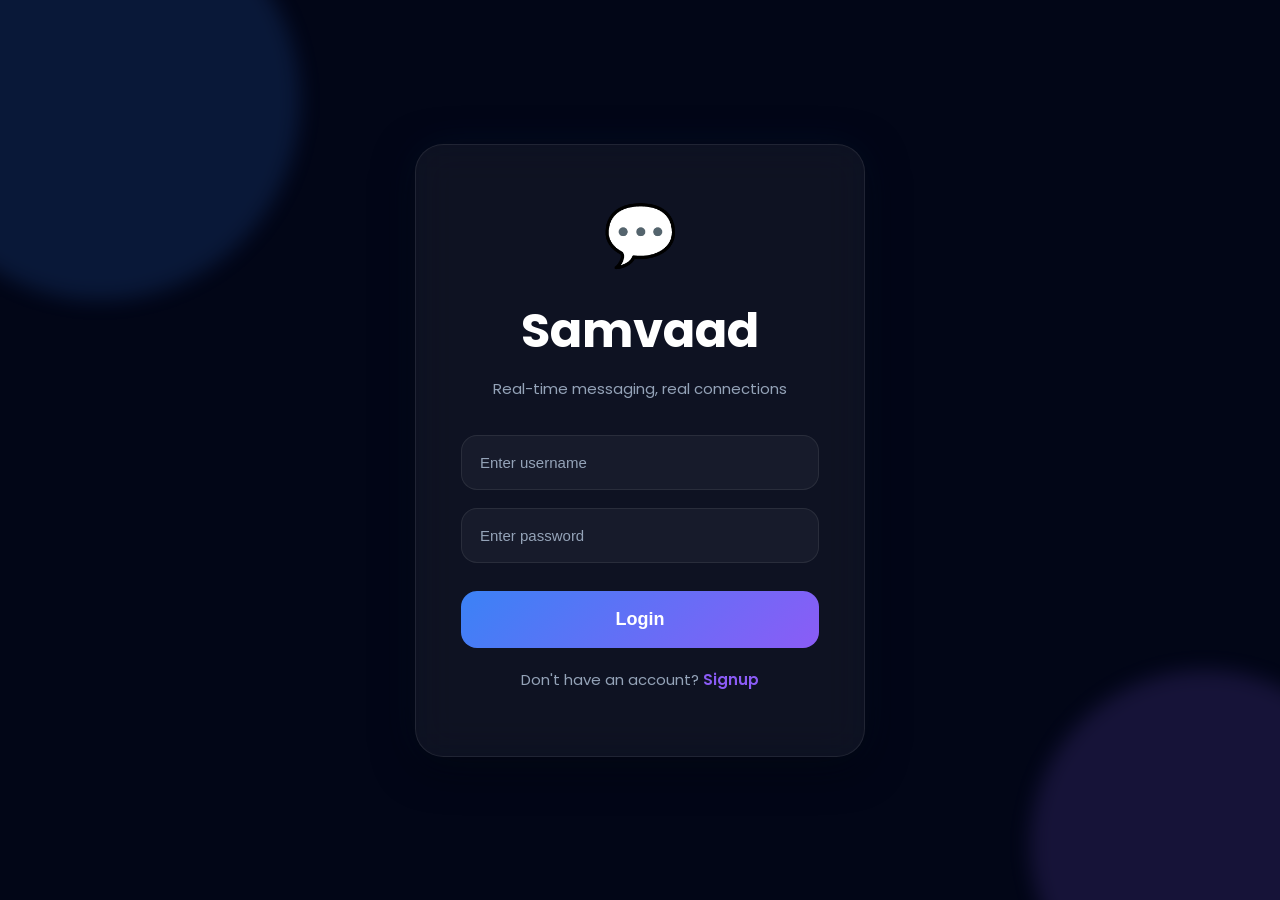
<file: src/main/resources/static/index.html>
<!DOCTYPE html>
<html lang="en">

<head>

    <meta charset="UTF-8">

    <meta name="viewport"
          content="width=device-width, initial-scale=1.0">

    <title>Samvaad</title>

    <link rel="stylesheet" href="login.css">

    <link rel="preconnect"
          href="https://fonts.googleapis.com">

    <link rel="preconnect"
          href="https://fonts.gstatic.com"
          crossorigin>

    <link href="https://fonts.googleapis.com/css2?family=Poppins:wght@300;400;500;600;700&display=swap"
          rel="stylesheet">

</head>

<body>

<div class="background">

    <div class="circle one"></div>

    <div class="circle two"></div>

</div>

<div class="container">

    <div class="card">

        <div class="logo">

            💬

        </div>

        <h1>
            Samvaad
        </h1>

        <p class="subtitle">
            Real-time messaging, real connections
        </p>

        <!-- LOGIN FORM -->

        <div id="loginForm"
             class="form-container">

            <input
                    type="text"
                    id="loginUsername"
                    placeholder="Enter username"
                    autocomplete="off">

            <input
                    type="password"
                    id="loginPassword"
                    placeholder="Enter password"
                    autocomplete="new-password">

            <button id="loginBtn">
                Login
            </button>

            <p class="switchText">

                Don't have an account?

                <a href="#"
                   id="showSignup">

                    Signup

                </a>

            </p>

        </div>

        <!-- SIGNUP FORM -->

        <div id="signupForm"
             class="form-container"
             style="display:none;">

            <input
                    type="text"
                    id="signupUsername"
                    placeholder="Choose username">

            <input
                    type="password"
                    id="signupPassword"
                    placeholder="Choose password">

            <button id="signupBtn">
                Create Account
            </button>

            <p class="switchText">

                Already have an account?

                <a href="#"
                   id="showLogin">

                    Login

                </a>

            </p>

        </div>

        <p id="message"></p>

    </div>

</div>

<script src="login.js"></script>

</body>
</html>
</file>
<file: src/main/resources/static/login.css>
*{
    margin:0;
    padding:0;
    box-sizing:border-box;
}

body{
    height:100vh;
    overflow:hidden;
    font-family:'Poppins',sans-serif;
    background:#020617;
    display:flex;
    justify-content:center;
    align-items:center;
    position:relative;
}

/* Background */

.background{
    position:absolute;
    width:100%;
    height:100%;
    overflow:hidden;
}

.circle{
    position:absolute;
    border-radius:50%;
    background:rgba(59,130,246,0.15);
    filter:blur(10px);
}

.one{
    width:400px;
    height:400px;
    top:-100px;
    left:-100px;
}

.two{
    width:350px;
    height:350px;
    bottom:-120px;
    right:-100px;
    background:rgba(139,92,246,0.15);
}

/* Main Container */

.container{
    position:relative;
    z-index:2;
}

.card{
    width:450px;
    padding:45px;
    border-radius:28px;

    background:rgba(255,255,255,0.05);

    backdrop-filter:blur(18px);

    border:1px solid rgba(255,255,255,0.08);

    box-shadow:
            0 10px 40px rgba(0,0,0,0.5),
            0 0 40px rgba(59,130,246,0.08);

    text-align:center;
}

/* Logo */

.logo{
    font-size:60px;
    margin-bottom:15px;
}

/* Heading */

.card h1{
    color:white;
    font-size:48px;
    font-weight:700;
}

.subtitle{
    color:#94a3b8;
    margin-top:10px;
    margin-bottom:35px;
    font-size:15px;
}

/* Tabs */
/*
.tabs{
    display:flex;
    gap:10px;
    margin-bottom:25px;
}

.tabs button{
    flex:1;
    padding:14px;

    border:none;

    border-radius:14px;

    background:rgba(255,255,255,0.05);

    color:#cbd5e1;

    cursor:pointer;

    font-size:16px;

    transition:0.3s;
}

.tabs .active{

    background:linear-gradient(
            135deg,
            #3b82f6,
            #8b5cf6
    );

    color:white;
}*/

/* Inputs */

.card input{
    width:100%;

    padding:18px;

    margin-bottom:18px;

    border-radius:16px;

    border:1px solid rgba(255,255,255,0.08);

    background:rgba(255,255,255,0.04);

    color:white;

    outline:none;

    font-size:15px;

    transition:0.3s;
}

.card input:focus{

    border:1px solid #3b82f6;

    box-shadow:0 0 15px rgba(59,130,246,0.3);
}

.card input::placeholder{
    color:#94a3b8;
}

/* Main Button */

#loginBtn,
#signupBtn
{
    width:100%;

    padding:18px;

    border:none;

    border-radius:16px;

    background:linear-gradient(
            135deg,
            #3b82f6,
            #8b5cf6
    );

    color:white;

    font-size:18px;

    font-weight:600;

    cursor:pointer;

    transition:0.3s;

    margin-top:10px;
}

#loginBtn:hover,
#signupBtn:hover
{
    transform:translateY(-2px);

    box-shadow:0 10px 25px rgba(59,130,246,0.3);
}

/* Message */

#message{
    margin-top:20px;
    color:#22c55e;
    font-size:15px;
}
.switchText
{
    margin-top:20px;

    color:#94a3b8;

    font-size:15px;
}

.switchText a
{
    color:#8b5cf6;

    text-decoration:none;

    font-weight:600;
}

.switchText a:hover
{
    color:#a78bfa;
}

#message
{
    margin-top:20px;

    font-size:15px;

    text-align:center;
}




.form-container
{
    animation:fadeIn 0.4s ease;
}

@keyframes fadeIn
{
    from
    {
        opacity:0;
        transform:translateY(15px);
    }

    to
    {
        opacity:1;
        transform:translateY(0);
    }
}



.card
{
    animation:cardAppear 0.4s ease;
}
@keyframes cardAppear
{
    from
    {
        opacity:0;
        transform:translateY(30px);
    }

    to
    {
        opacity:1;
        transform:translateY(0);
    }
}
</file>
